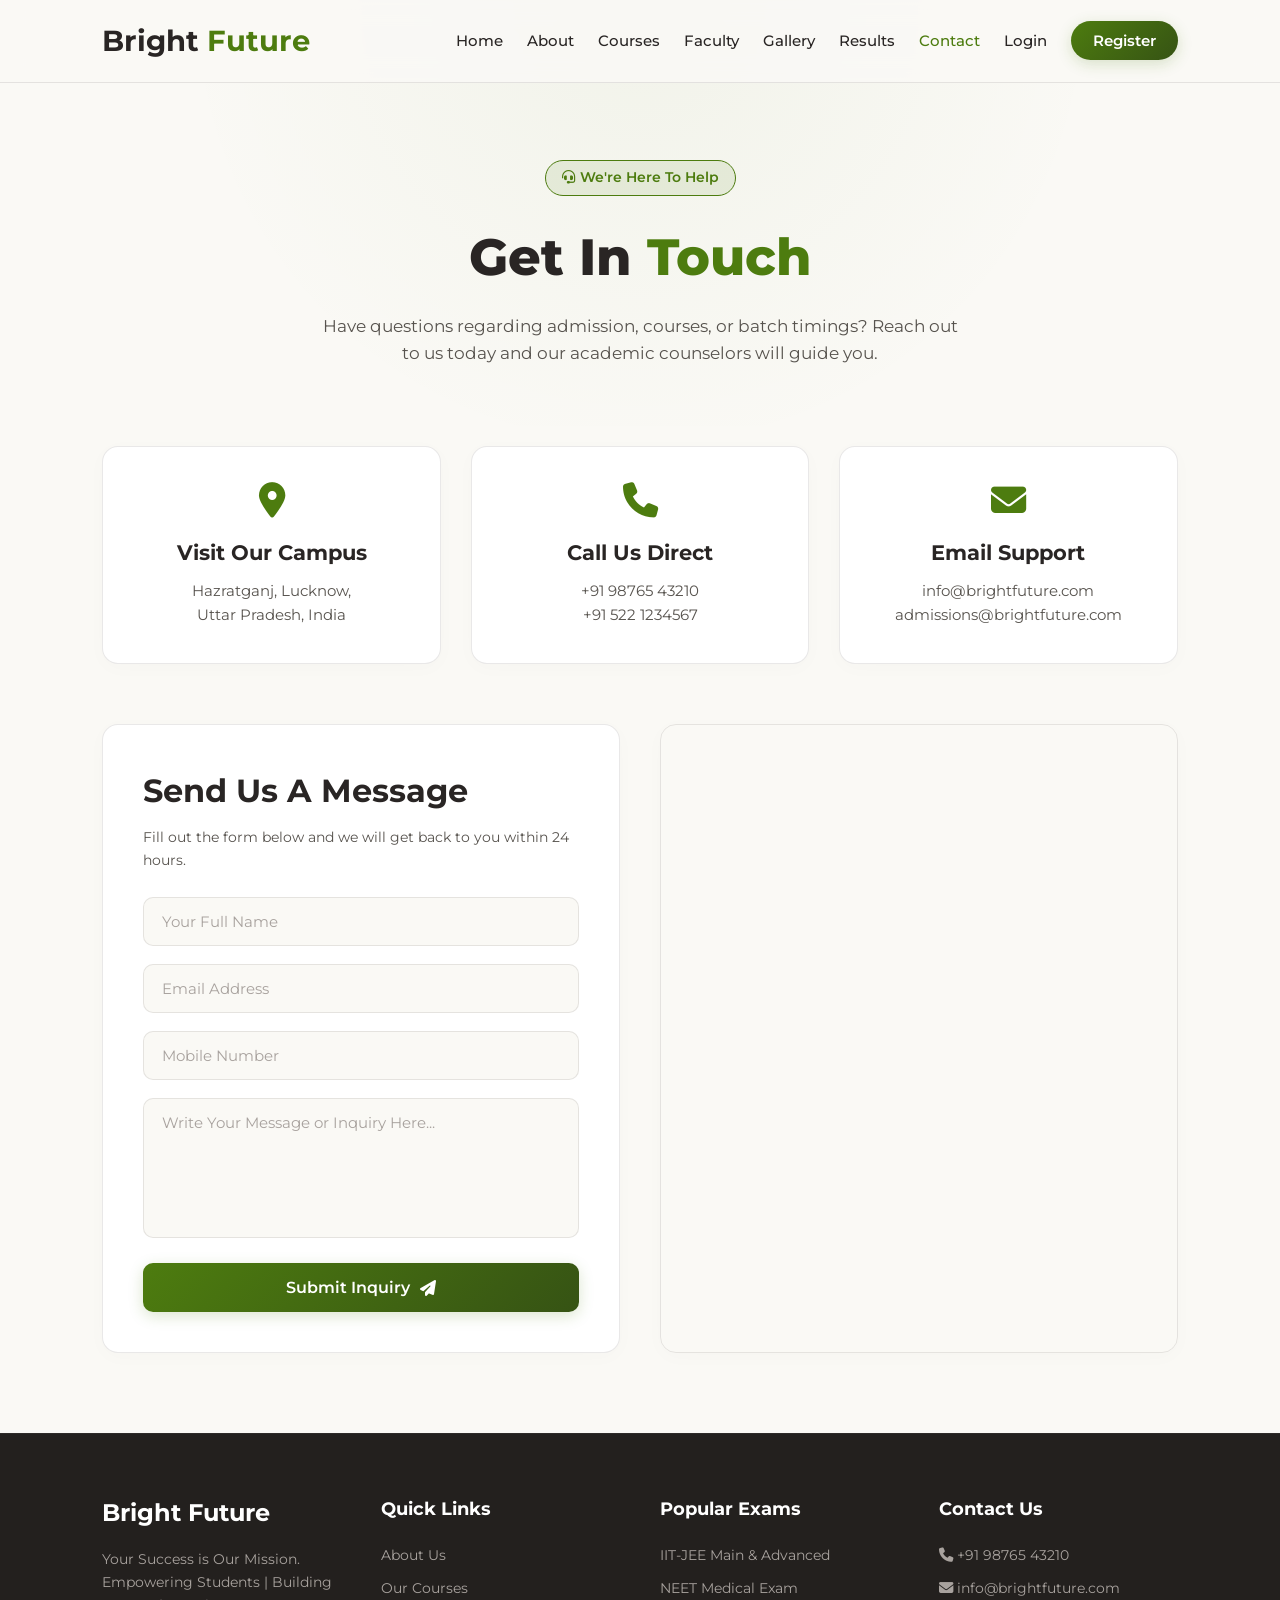
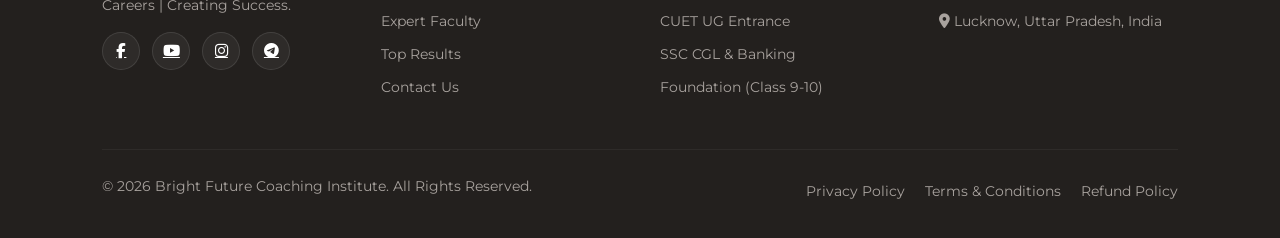
<file: contact.html>
<!DOCTYPE html>
<html lang="en">
<head>
    <meta charset="UTF-8">
    <meta name="viewport" content="width=device-width, initial-scale=1.0">
    <title>Contact Us | Bright Future Coaching Institute</title>

    <!-- Google Fonts -->
    <link rel="preconnect" href="https://fonts.googleapis.com">
    <link rel="preconnect" href="https://fonts.gstatic.com" crossorigin>
    <link href="https://fonts.googleapis.com/css2?family=Montserrat:wght@400;500;600;700;800&display=swap" rel="stylesheet">

    <!-- Font Awesome Icons -->
    <link rel="stylesheet" href="https://cdnjs.cloudflare.com/ajax/libs/font-awesome/6.6.0/css/all.min.css"/>

    <style>
        /* Natural Botanical & Herb Theme Variables (Consistent with Faculty & About Pages) */
        :root {
            --bg-cream: #FAF9F5;
            --card-bg: #FFFFFF;
            --text-main: #292524;
            --text-gray: #57534E;
            --accent-gold: #C28E38;
            --accent-terracotta: #4D7C0F;
            --gradient: linear-gradient(135deg, #4D7C0F 0%, #365314 100%);
            --border-color: rgba(41, 37, 36, 0.1);
            --transition: all 0.3s ease;
        }

        * {
            margin: 0;
            padding: 0;
            box-sizing: border-box;
            font-family: 'Montserrat', sans-serif;
        }

        html {
            scroll-behavior: smooth;
        }

        body {
            background-color: var(--bg-cream);
            color: var(--text-main);
            line-height: 1.6;
            overflow-x: hidden;
        }

        /* Fixed Header */
        header {
            position: fixed;
            top: 0;
            left: 0;
            width: 100%;
            display: flex;
            justify-content: space-between;
            align-items: center;
            padding: 18px 8%;
            background: rgba(250, 249, 245, 0.9);
            backdrop-filter: blur(12px);
            border-bottom: 1px solid var(--border-color);
            z-index: 1000;
        }

        .logo h2 {
            font-size: 1.8rem;
            color: var(--text-main);
            font-weight: 700;
        }

        .logo h2 span {
            color: var(--accent-terracotta);
        }

        nav ul {
            display: flex;
            list-style: none;
            align-items: center;
            gap: 24px;
        }

        nav ul li a {
            color: var(--text-main);
            text-decoration: none;
            font-size: 0.95rem;
            font-weight: 500;
            transition: var(--transition);
        }

        nav ul li a:hover {
            color: var(--accent-terracotta);
        }

        nav ul li a.register-btn {
            background: var(--gradient);
            color: #FFFFFF;
            padding: 10px 22px;
            border-radius: 30px;
            font-weight: 600;
            box-shadow: 0 4px 15px rgba(77, 124, 15, 0.2);
        }

        nav ul li a.register-btn:hover {
            transform: translateY(-2px);
            box-shadow: 0 6px 20px rgba(77, 124, 15, 0.4);
            color: #FFFFFF;
        }

        /* Hamburger Menu Icon */
        .menu-toggle {
            display: none;
            font-size: 1.5rem;
            color: var(--text-main);
            cursor: pointer;
            z-index: 1001;
        }

        /* Hero Section */
        .hero {
            padding: 160px 8% 60px;
            text-align: center;
            background: radial-gradient(circle at top center, rgba(77, 124, 15, 0.05), transparent 60%);
        }

        .badge {
            display: inline-block;
            background: rgba(77, 124, 15, 0.1);
            border: 1px solid var(--accent-terracotta);
            color: var(--accent-terracotta);
            padding: 6px 16px;
            border-radius: 20px;
            font-size: 0.85rem;
            font-weight: 600;
            margin-bottom: 20px;
        }

        .hero h1 {
            font-size: 3.2rem;
            color: var(--text-main);
            margin-bottom: 15px;
            font-weight: 800;
        }

        .hero h1 span {
            color: var(--accent-terracotta);
        }

        .hero p {
            font-size: 1.05rem;
            color: var(--text-gray);
            max-width: 650px;
            margin: 0 auto;
        }

        /* Contact Cards Section */
        .contact-info {
            padding: 20px 8% 60px;
            display: grid;
            grid-template-columns: repeat(auto-fit, minmax(260px, 1fr));
            gap: 30px;
        }

        .info-box {
            background: var(--card-bg);
            border: 1px solid var(--border-color);
            padding: 35px 25px;
            text-align: center;
            border-radius: 16px;
            transition: var(--transition);
            box-shadow: 0 4px 20px rgba(41, 37, 36, 0.02);
        }

        .info-box:hover {
            transform: translateY(-8px);
            border-color: var(--accent-terracotta);
            box-shadow: 0 10px 30px rgba(41, 37, 36, 0.08);
        }

        .info-box i {
            font-size: 2.2rem;
            color: var(--accent-terracotta);
            margin-bottom: 18px;
        }

        .info-box h3 {
            font-size: 1.3rem;
            margin-bottom: 10px;
            color: var(--text-main);
            font-weight: 700;
        }

        .info-box p {
            color: var(--text-gray);
            font-size: 0.95rem;
        }

        /* Form & Map Container */
        .container {
            padding: 0 8% 80px;
            display: grid;
            grid-template-columns: 1fr 1fr;
            gap: 40px;
        }

        .form-box {
            background: var(--card-bg);
            border: 1px solid var(--border-color);
            padding: 40px;
            border-radius: 16px;
            box-shadow: 0 4px 20px rgba(41, 37, 36, 0.02);
        }

        .form-box h2 {
            font-size: 2rem;
            margin-bottom: 10px;
            color: var(--text-main);
            font-weight: 700;
        }

        .form-box p {
            color: var(--text-gray);
            font-size: 0.9rem;
            margin-bottom: 25px;
        }

        .input-group {
            margin-bottom: 18px;
        }

        input, textarea {
            width: 100%;
            padding: 14px 18px;
            background: var(--bg-cream);
            border: 1px solid var(--border-color);
            border-radius: 10px;
            font-size: 0.95rem;
            color: var(--text-main);
            outline: none;
            transition: var(--transition);
        }

        input::placeholder, textarea::placeholder {
            color: #A8A29E;
        }

        input:focus, textarea:focus {
            border-color: var(--accent-terracotta);
            background: #FFFFFF;
        }

        textarea {
            height: 140px;
            resize: none;
        }

        button {
            width: 100%;
            padding: 15px;
            border: none;
            background: var(--gradient);
            color: #FFFFFF;
            font-size: 1rem;
            font-weight: 600;
            border-radius: 10px;
            cursor: pointer;
            transition: var(--transition);
            display: flex;
            justify-content: center;
            align-items: center;
            gap: 10px;
            box-shadow: 0 4px 15px rgba(77, 124, 15, 0.2);
        }

        button:hover {
            transform: translateY(-2px);
            box-shadow: 0 6px 20px rgba(77, 124, 15, 0.4);
        }

        /* Map Section */
        .map {
            border-radius: 16px;
            overflow: hidden;
            border: 1px solid var(--border-color);
            height: 100%;
            min-height: 440px;
            box-shadow: 0 4px 20px rgba(41, 37, 36, 0.02);
        }

        .map iframe {
            width: 100%;
            height: 100%;
            border: none;
        }

        /* Footer */
        footer {
            background: #23201E;
            border-top: 1px solid rgba(255, 255, 255, 0.05);
            padding: 60px 8% 30px;
            display: grid;
            grid-template-columns: repeat(auto-fit, minmax(220px, 1fr));
            gap: 40px;
            color: #A8A29E;
        }

        footer h2 {
            color: #FFFFFF;
            margin-bottom: 15px;
            font-size: 1.5rem;
        }

        footer h3 {
            color: #FFFFFF;
            margin-bottom: 20px;
            font-size: 1.15rem;
        }

        footer p, footer ul li a {
            color: #A8A29E;
            text-decoration: none;
            font-size: 0.9rem;
            margin-bottom: 10px;
            display: block;
            transition: var(--transition);
        }

        footer ul {
            list-style: none;
        }

        footer ul li a:hover {
            color: var(--accent-gold);
            padding-left: 4px;
        }

        .social-icons {
            display: flex;
            gap: 12px;
            margin-top: 15px;
        }

        .social-icons a {
            display: inline-flex;
            justify-content: center;
            align-items: center;
            width: 38px;
            height: 38px;
            background: rgba(255, 255, 255, 0.05);
            border: 1px solid rgba(255, 255, 255, 0.1);
            color: #FFFFFF;
            border-radius: 50%;
            font-size: 0.95rem;
            transition: var(--transition);
        }

        .social-icons a:hover {
            background: var(--accent-terracotta);
            color: #FFFFFF;
            border-color: var(--accent-terracotta);
            transform: translateY(-2px);
        }

        .footer-bottom {
            grid-column: 1 / -1;
            display: flex;
            justify-content: space-between;
            align-items: center;
            padding-top: 25px;
            border-top: 1px solid rgba(255, 255, 255, 0.05);
            color: #A8A29E;
            font-size: 0.85rem;
            flex-wrap: wrap;
            gap: 15px;
        }

        .footer-legal-links {
            display: flex;
            gap: 20px;
        }

        .footer-legal-links a {
            color: #A8A29E;
            text-decoration: none;
            transition: var(--transition);
        }

        .footer-legal-links a:hover {
            color: var(--accent-gold);
        }

        /* Responsive Design */
        @media (max-width: 900px) {
            header {
                padding: 15px 6%;
            }

            .menu-toggle {
                display: block;
            }

            nav {
                position: absolute;
                top: 100%;
                left: 0;
                width: 100%;
                background: var(--card-bg);
                border-bottom: 1px solid var(--border-color);
                max-height: 0;
                overflow: hidden;
                transition: max-height 0.3s ease-in-out;
            }

            nav.active {
                max-height: 480px;
            }

            nav ul {
                flex-direction: column;
                align-items: center;
                padding: 20px 0;
                gap: 16px;
            }

            .hero {
                padding-top: 130px;
            }

            .hero h1 {
                font-size: 2.5rem;
            }

            .container {
                grid-template-columns: 1fr;
            }

            .map {
                min-height: 350px;
            }

            .footer-bottom {
                flex-direction: column;
                text-align: center;
            }
        }
    </style>
</head>

<body>

    <!-- Header Section -->
    <header>
        <div class="logo">
            <h2>Bright <span>Future</span></h2>
        </div>
        <div class="menu-toggle" id="mobile-menu">
            <i class="fa-solid fa-bars"></i>
        </div>
        <nav id="nav-menu">
            <ul>
                <li><a href="index.html">Home</a></li>
                <li><a href="about.html">About</a></li>
                <li><a href="courses.html">Courses</a></li>
                <li><a href="faculty.html">Faculty</a></li>
                <li><a href="gallery.html">Gallery</a></li>
                <li><a href="results.html">Results</a></li>
                <li><a href="contact.html" style="color: var(--accent-terracotta);">Contact</a></li>
                <li><a href="login.html">Login</a></li>
                <li><a href="register.html" class="register-btn">Register</a></li>
            </ul>
        </nav>
    </header>

    <!-- Hero Section -->
    <section class="hero">
        <span class="badge"><i class="fa-solid fa-headset"></i> We're Here To Help</span>
        <h1>Get In <span>Touch</span></h1>
        <p>Have questions regarding admission, courses, or batch timings? Reach out to us today and our academic counselors will guide you.</p>
    </section>

    <!-- Contact Cards -->
    <section class="contact-info">
        <div class="info-box">
            <i class="fas fa-map-marker-alt"></i>
            <h3>Visit Our Campus</h3>
            <p>Hazratganj, Lucknow,<br>Uttar Pradesh, India</p>
        </div>

        <div class="info-box">
            <i class="fas fa-phone"></i>
            <h3>Call Us Direct</h3>
            <p>+91 98765 43210<br>+91 522 1234567</p>
        </div>

        <div class="info-box">
            <i class="fas fa-envelope"></i>
            <h3>Email Support</h3>
            <p>info@brightfuture.com<br>admissions@brightfuture.com</p>
        </div>
    </section>

    <!-- Form and Map Container -->
    <section class="container">
        <div class="form-box">
            <h2>Send Us A Message</h2>
            <p>Fill out the form below and we will get back to you within 24 hours.</p>
            <form>
                <div class="input-group">
                    <input type="text" placeholder="Your Full Name" required>
                </div>
                <div class="input-group">
                    <input type="email" placeholder="Email Address" required>
                </div>
                <div class="input-group">
                    <input type="tel" placeholder="Mobile Number" required>
                </div>
                <div class="input-group">
                    <textarea placeholder="Write Your Message or Inquiry Here..." required></textarea>
                </div>
                <button type="submit">Submit Inquiry <i class="fa-solid fa-paper-plane"></i></button>
            </form>
        </div>

        <div class="map">
            <iframe 
                src="https://www.google.com/maps?q=Hazratganj,Lucknow&output=embed" 
                loading="lazy">
            </iframe>
        </div>
    </section>

    <!-- Enhanced Footer -->
    <footer>
        <div>
            <h2>Bright Future</h2>
            <p>Your Success is Our Mission. Empowering Students | Building Careers | Creating Success.</p>
            <div class="social-icons">
                <a href="#"><i class="fa-brands fa-facebook-f"></i></a>
                <a href="#"><i class="fa-brands fa-youtube"></i></a>
                <a href="#"><i class="fa-brands fa-instagram"></i></a>
                <a href="#"><i class="fa-brands fa-telegram"></i></a>
            </div>
        </div>
        <div>
            <h3>Quick Links</h3>
            <ul>
                <li><a href="about.html">About Us</a></li>
                <li><a href="courses.html">Our Courses</a></li>
                <li><a href="faculty.html">Expert Faculty</a></li>
                <li><a href="results.html">Top Results</a></li>
                <li><a href="contact.html">Contact Us</a></li>
            </ul>
        </div>
        <div>
            <h3>Popular Exams</h3>
            <ul>
                <li><a href="courses.html">IIT-JEE Main & Advanced</a></li>
                <li><a href="courses.html">NEET Medical Exam</a></li>
                <li><a href="courses.html">CUET UG Entrance</a></li>
                <li><a href="courses.html">SSC CGL & Banking</a></li>
                <li><a href="courses.html">Foundation (Class 9-10)</a></li>
            </ul>
        </div>
        <div>
            <h3>Contact Us</h3>
            <p><i class="fa-solid fa-phone"></i> +91 98765 43210</p>
            <p><i class="fa-solid fa-envelope"></i> info@brightfuture.com</p>
            <p><i class="fa-solid fa-location-dot"></i> Lucknow, Uttar Pradesh, India</p>
        </div>
        <div class="footer-bottom">
            <p>&copy; 2026 Bright Future Coaching Institute. All Rights Reserved.</p>
            <div class="footer-legal-links">
                <a href="#">Privacy Policy</a>
                <a href="#">Terms & Conditions</a>
                <a href="#">Refund Policy</a>
            </div>
        </div>
    </footer>

    <!-- JavaScript for Mobile Menu Toggle -->
    <script>
        const mobileMenu = document.getElementById('mobile-menu');
        const navMenu = document.getElementById('nav-menu');

        mobileMenu.addEventListener('click', () => {
            navMenu.classList.toggle('active');
            const icon = mobileMenu.querySelector('i');
            if (navMenu.classList.contains('active')) {
                icon.classList.remove('fa-bars');
                icon.classList.add('fa-xmark');
            } else {
                icon.classList.remove('fa-xmark');
                icon.classList.add('fa-bars');
            }
        });
    </script>
</body>
</html>
</file>
